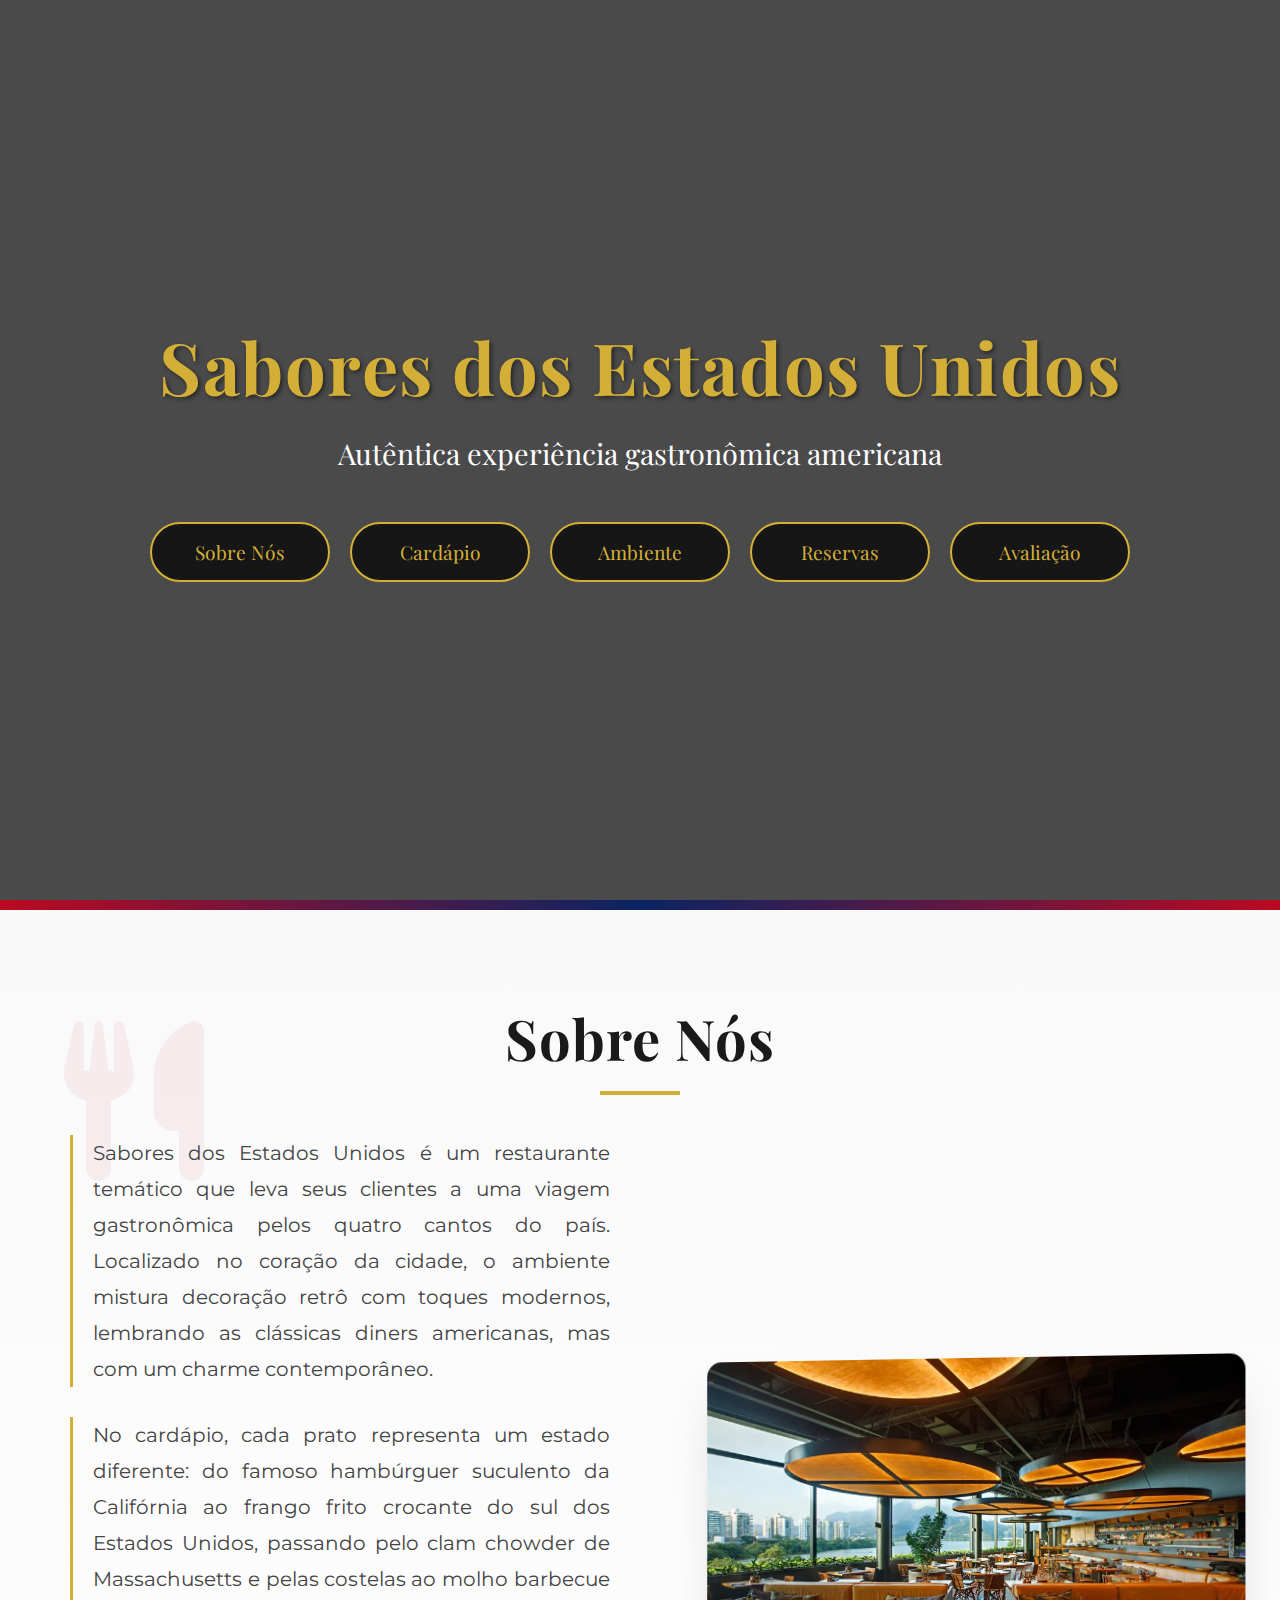
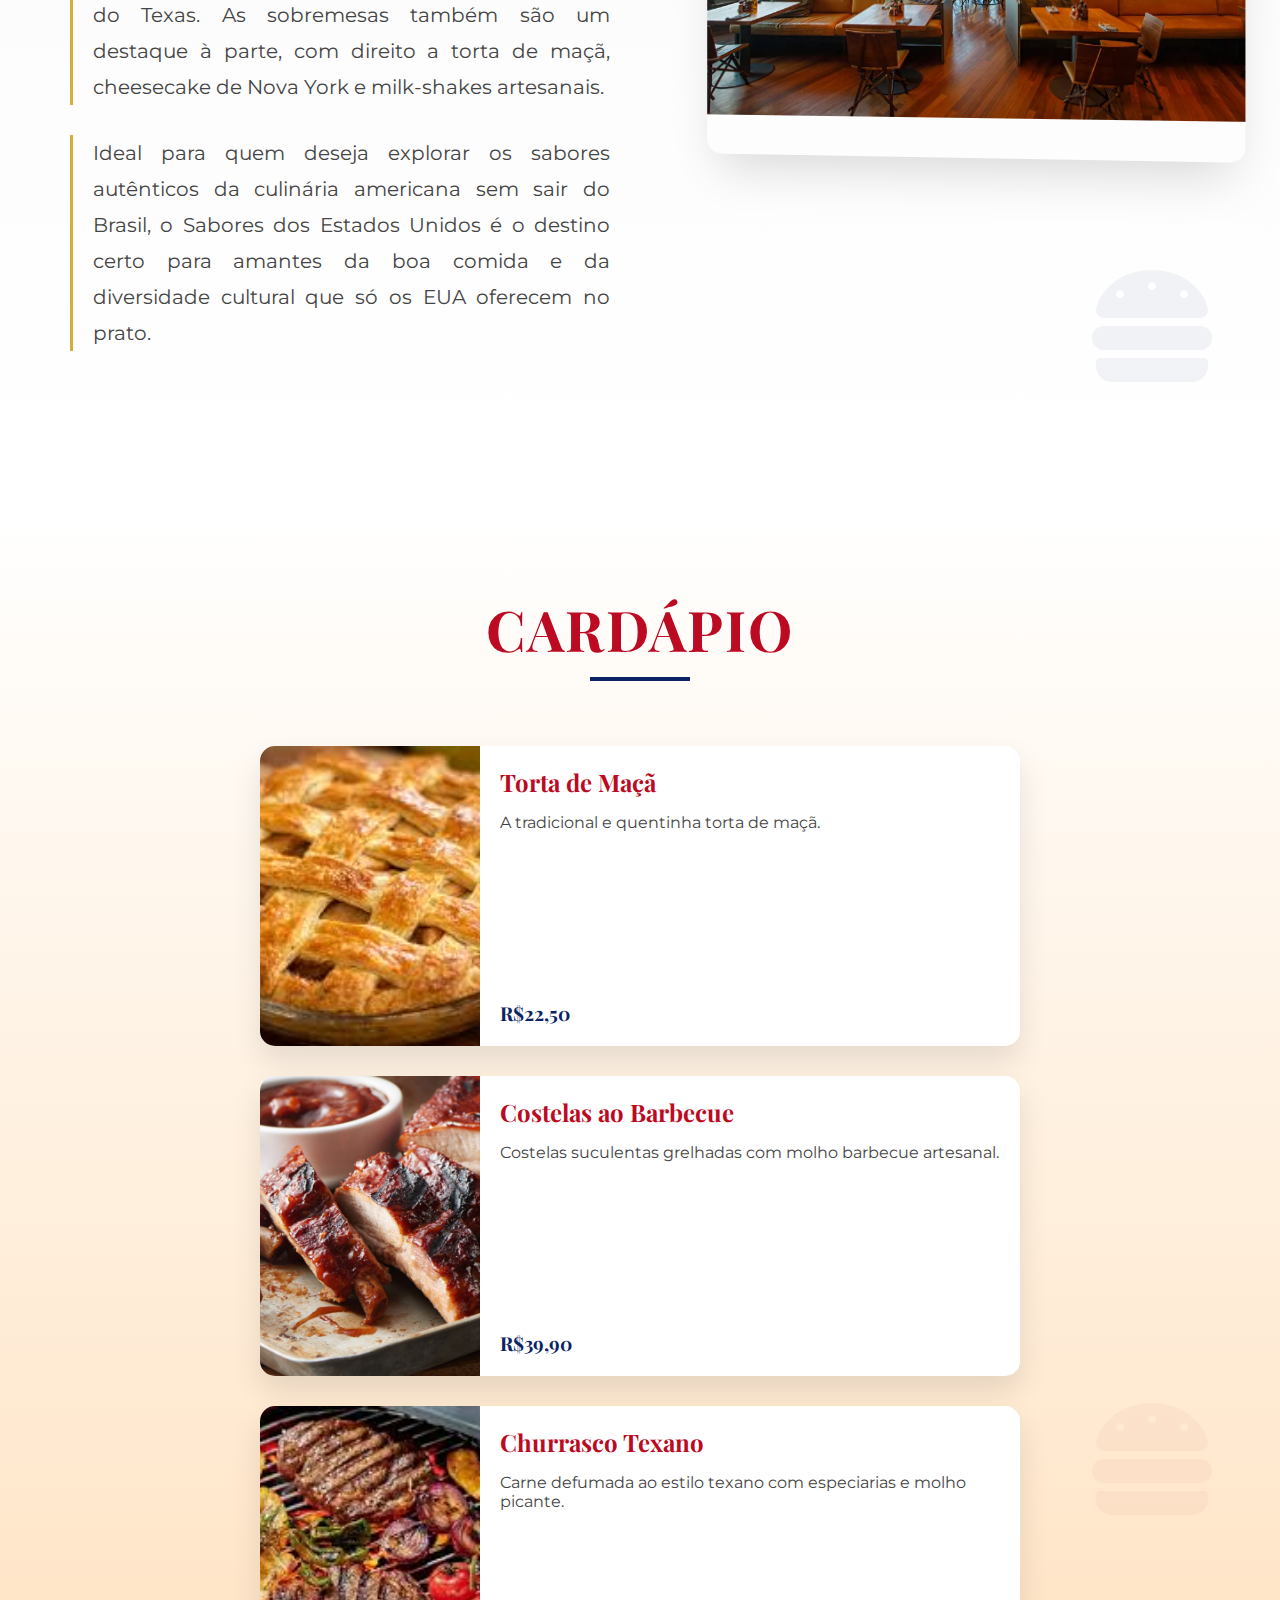
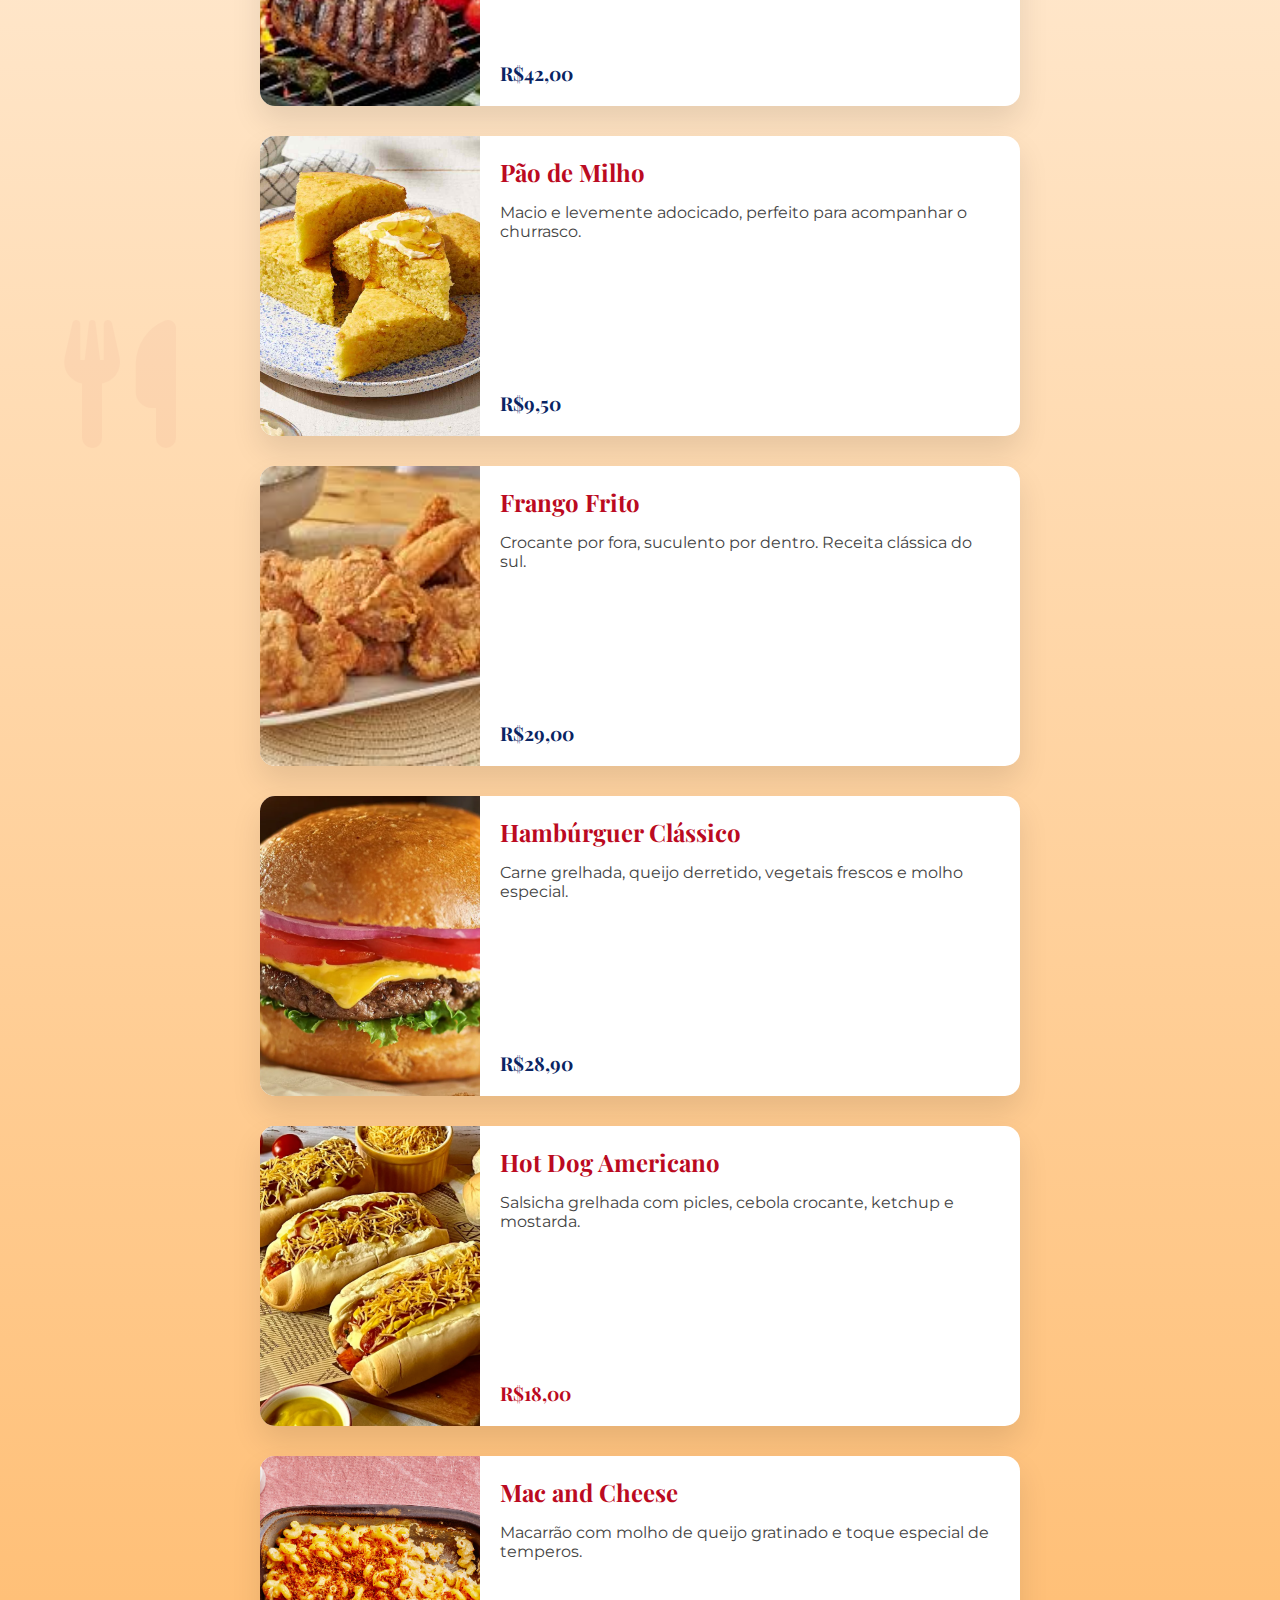
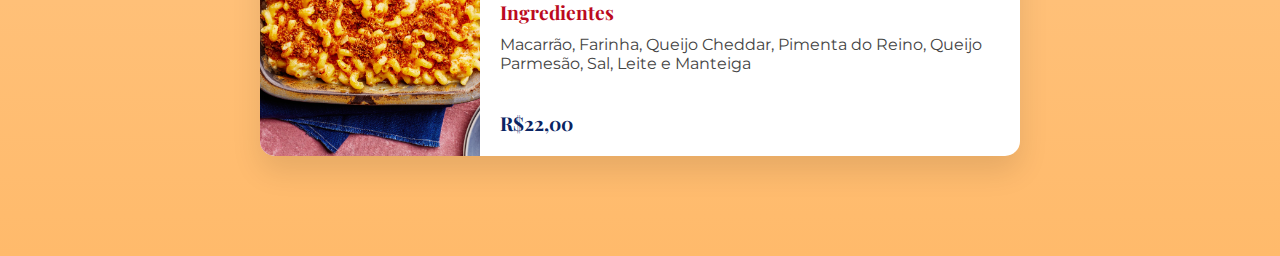
<file: index.html>
<!DOCTYPE html>
<html lang="pt-br">
<head>
    <meta charset="UTF-8">
    <meta name="viewport" content="width=device-width, initial-scale=1.0">
    <title>Sabores dos Estados Unidos</title>
    <link rel="stylesheet" href="https://cdnjs.cloudflare.com/ajax/libs/font-awesome/6.0.0/css/all.min.css">
    <link rel="stylesheet" href="style.css">
    <link href="https://fonts.googleapis.com/css2?family=Playfair+Display:wght@700&family=Montserrat:wght@400;500;600&display=swap" rel="stylesheet">
<link rel="stylesheet" href="https://cdnjs.cloudflare.com/ajax/libs/font-awesome/6.0.0/css/all.min.css">
<link href="https://fonts.googleapis.com/css2?family=Playfair+Display:wght@700&family=Montserrat:wght@500;600&display=swap" rel="stylesheet">
<link rel="stylesheet" href="https://cdnjs.cloudflare.com/ajax/libs/font-awesome/6.0.0/css/all.min.css">
</head>
<body>
    <!-- Seção Hero com título e botões -->
    <section class="hero-section">
        <div class="hero-content">
            <div class="hero-text">
                <h1>Sabores dos Estados Unidos</h1>
                <p>Autêntica experiência gastronômica americana</p>
                
                <div class="action-buttons">
                    <a href="#sobre" class="nav-button">Sobre Nós</a>
                    <a href="#cardapio" class="nav-button">Cardápio</a>
                    <a href="#ambiente" class="nav-button">Ambiente</a>
                    <a href="#reservas" class="nav-button">Reservas</a>
                    <a href="#avaliacao" class="nav-button">Avaliação</a>
                </div>
            </div>
        </div>
    </section>

<section class="Sobre-Nós">
    <i class="fas fa-utensils decoration decoration-1"></i>
    <i class="fas fa-hamburger decoration decoration-2"></i>
    
    <h1 id="sobre">Sobre Nós</h1>
    
    <div class="content-wrapper">
        <div class="text-content">
            <p>Sabores dos Estados Unidos é um restaurante temático que leva seus clientes a uma viagem gastronômica pelos quatro cantos do país. Localizado no coração da cidade, o ambiente mistura decoração retrô com toques modernos, lembrando as clássicas diners americanas, mas com um charme contemporâneo.</p>
            
            <p>No cardápio, cada prato representa um estado diferente: do famoso hambúrguer suculento da Califórnia ao frango frito crocante do sul dos Estados Unidos, passando pelo clam chowder de Massachusetts e pelas costelas ao molho barbecue do Texas. As sobremesas também são um destaque à parte, com direito a torta de maçã, cheesecake de Nova York e milk-shakes artesanais.</p>
            
            <p>Ideal para quem deseja explorar os sabores autênticos da culinária americana sem sair do Brasil, o Sabores dos Estados Unidos é o destino certo para amantes da boa comida e da diversidade cultural que só os EUA oferecem no prato.</p>
        </div>
        
        <div class="image-container">
            <img src="./img/Restaurante.webp" alt="Imagem do Nosso Restaurante">
        </div>
    </div>
</section>

<section class="Cardápio">
    <i class="fas fa-utensils menu-decoration decoration-left"></i>
    <i class="fas fa-hamburger menu-decoration decoration-right"></i>
    
    <h1 id="cardapio">Cardápio</h1>
    
    <div class="menu-grid">
         <a href="compra.html" class="menu-link">
        <div class="menu-item">
            <img src="./img/apple-pie.jpg" alt="Torta de Maçã">
            <div class="menu-info">
                <h3>Torta de Maçã</h3>
                <p>A tradicional e quentinha torta de maçã.</p>
                <h4 class="preco-item">R$22,50</h4>
            </div>
        </div>
        </a>
         <a href="compra.html" class="menu-link">
        <div class="menu-item">
            <img src="./img/Barbecue.jpg" alt="Costelas Barbecue">
            <div class="menu-info">
                <h3>Costelas ao Barbecue</h3>
                <p>Costelas suculentas grelhadas com molho barbecue artesanal.</p>
                <h4 class="preco-item">R$39,90</h4>
            </div>
        </div>
        </a>
         <a href="compra.html" class="menu-link">
        <div class="menu-item">
            <img src="./img/bbq.jpg" alt="Churrasco Americano">
            <div class="menu-info">
                <h3>Churrasco Texano</h3>
                <p>Carne defumada ao estilo texano com especiarias e molho picante.</p>
                <h4 class="preco-item">R$42,00</h4>
            </div>
        </div>
        </a>
         <a href="compra.html" class="menu-link">
        <div class="menu-item">
            <img src="./img/Cornbread.jpg" alt="Pão de Milho">
            <div class="menu-info">
                <h3>Pão de Milho</h3>
                <p>Macio e levemente adocicado, perfeito para acompanhar o churrasco.</p>
                <h4 class="preco-item">R$9,50</h4>
            </div>
        </div>
        </a>
         <a href="compra.html" class="menu-link">
        <div class="menu-item">
            <img src="./img/Fried.jpg" alt="Frango Frito">
            <div class="menu-info">
                <h3>Frango Frito</h3>
                <p>Crocante por fora, suculento por dentro. Receita clássica do sul.</p>
                <h4 class="preco-item">R$29,00</h4>
            </div>
        </div>
        </a>
         <a href="compra.html" class="menu-link">
        <div class="menu-item">
            <img src="./img/Hamburguer.webp" alt="Hambúrguer">
            <div class="menu-info">
                <h3>Hambúrguer Clássico</h3>
                <p>Carne grelhada, queijo derretido, vegetais frescos e molho especial.</p>
                <h4 class="preco-item">R$28,90</h4>
            </div>
        </div>
        </a>
         <a href="compra.html" class="menu-link">
        <div class="menu-item">
            <img src="./img/Hot.webp" alt="Cachorro Quente">
            <div class="menu-info">
                <h3>Hot Dog Americano</h3>
                <p>Salsicha grelhada com picles, cebola crocante, ketchup e mostarda.</p>
                <h4 class="preco=item">R$18,00</h4>
            </div>
        </div>
        </a>
      <a href="compra.html" class="menu-link">
  <div class="menu-item">
    <img src="./img/Mac.webp" class="mac-img" />
    <div class="menu-info">
      <h3>Mac and Cheese</h3>
      <p>Macarrão com molho de queijo gratinado e toque especial de temperos.</p>
      <h4>Ingredientes</h4>
      <p>Macarrão, Farinha, Queijo Cheddar, Pimenta do Reino, Queijo Parmesão, Sal, Leite e Manteiga</p>
      <h4 class="preco-item">R$22,00</h4>
    </div>
  </div>
</a>

   
  
    
</div>

    </div>
</section>




</body>
</html>
</file>
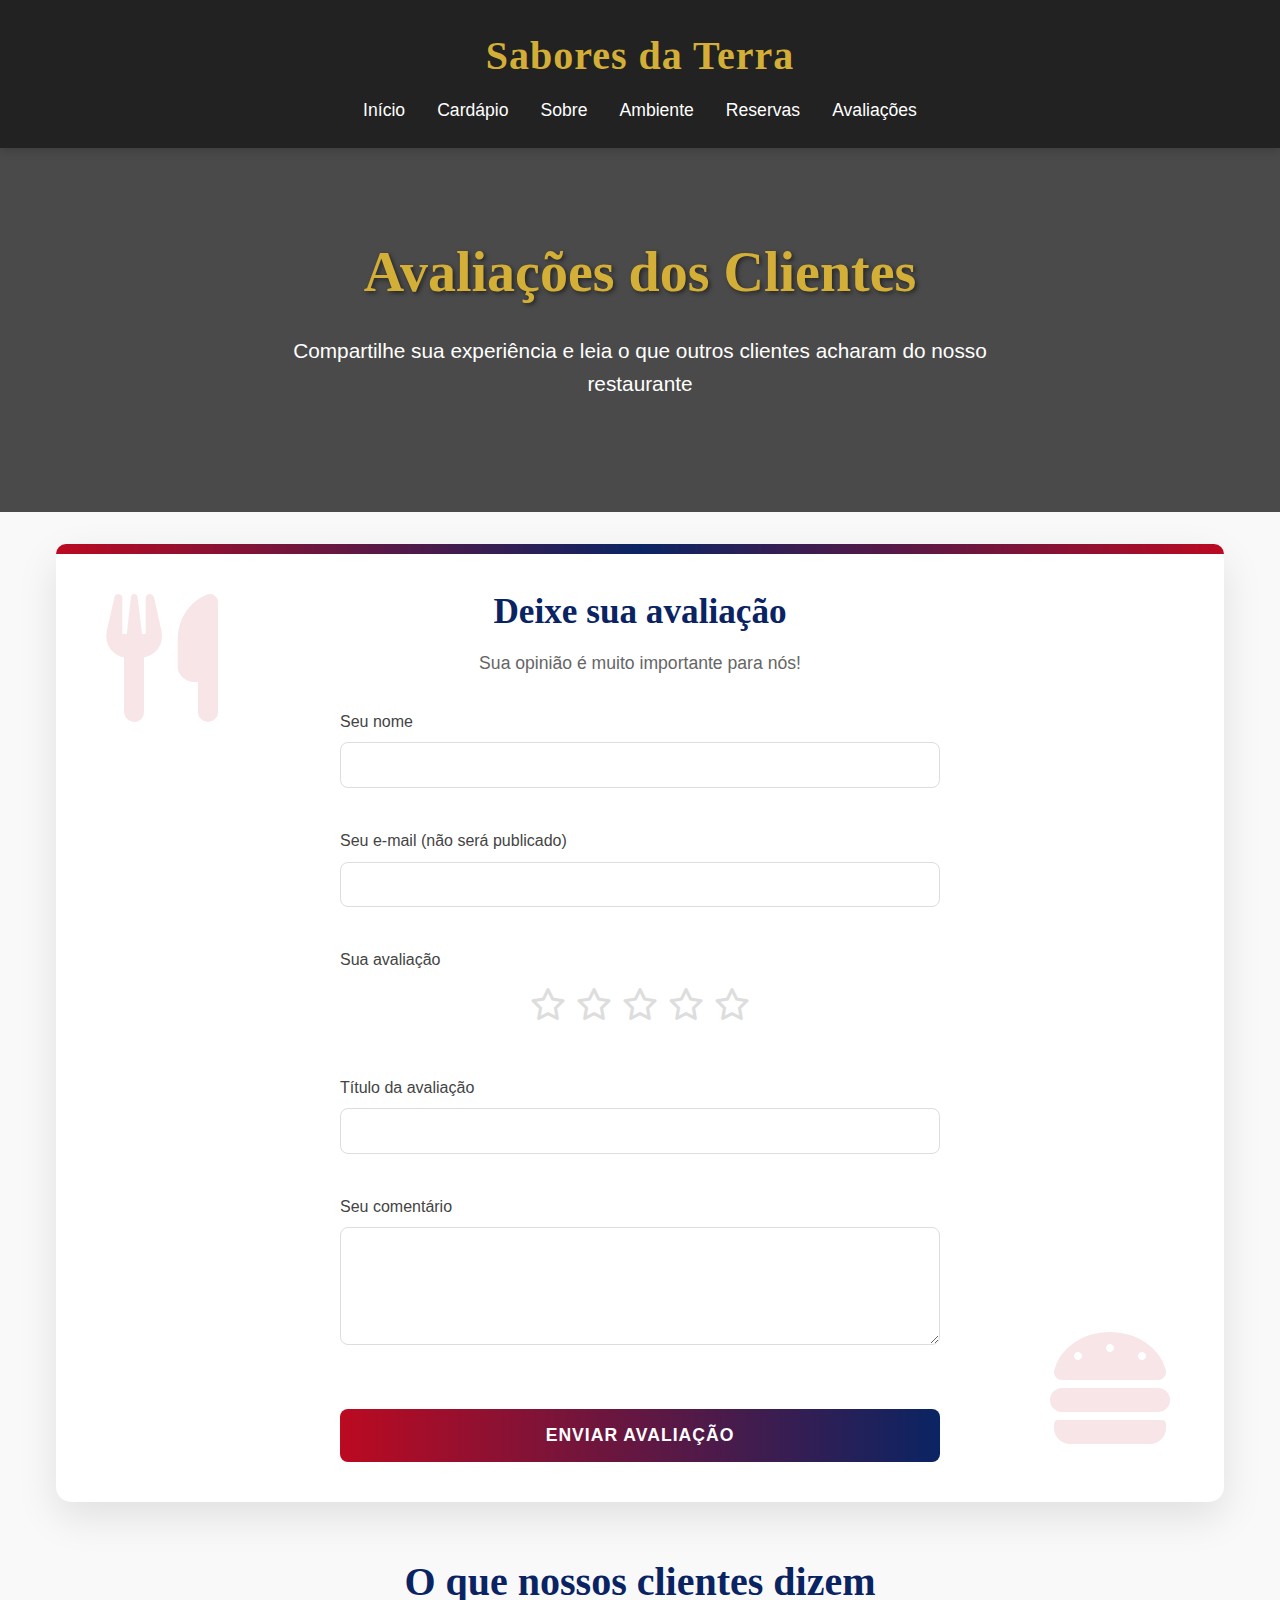
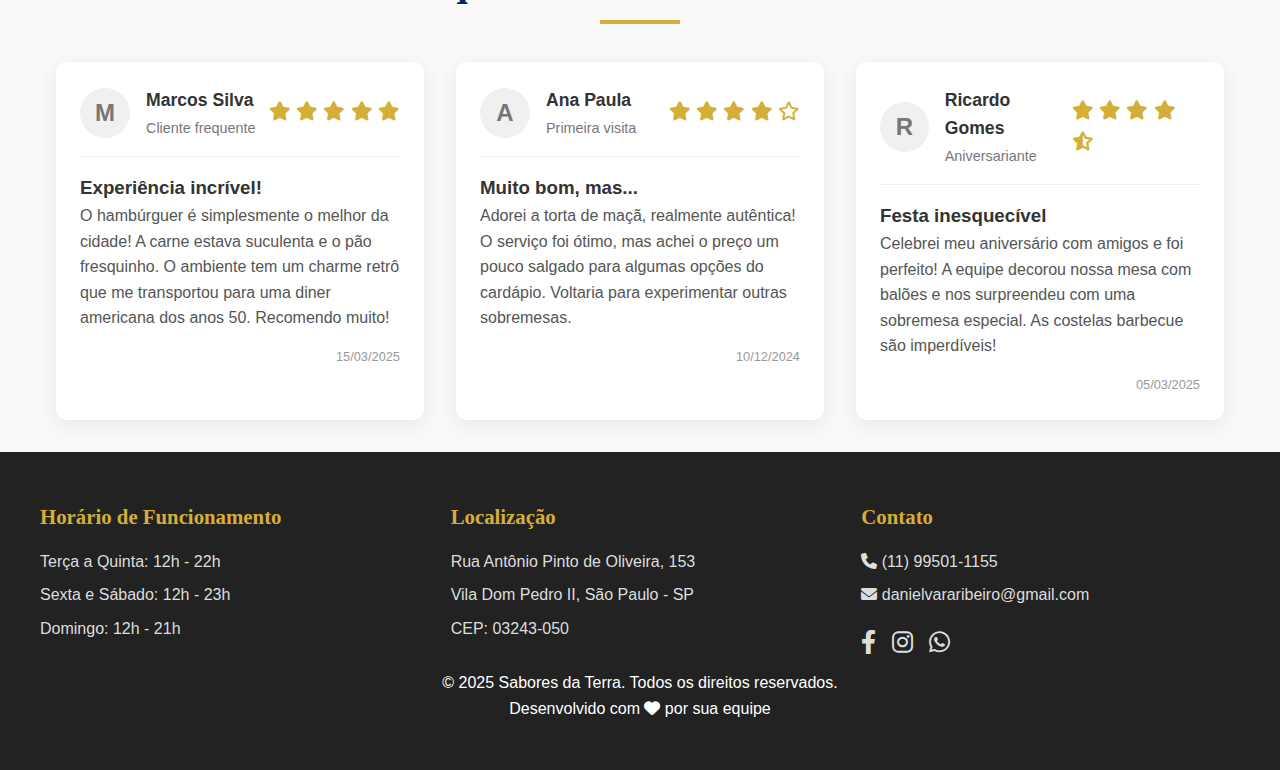
<file: avaliação.html>
<!DOCTYPE html>
<html lang="pt-br">
<head>
    <meta charset="UTF-8">
    <meta name="viewport" content="width=device-width, initial-scale=1.0">
    <title>Avaliação</title>
    <link rel="stylesheet" href="avaliação.css">
     <link rel="stylesheet" href="https://cdnjs.cloudflare.com/ajax/libs/font-awesome/6.0.0/css/all.min.css">
</head>
<body>
     <header>
        <div class="logo">Sabores da Terra</div>
        <nav>
            <ul>
                <li><a href="index.html">Início</a></li>
                <li><a href="index.html#cardapio">Cardápio</a></li>
                <li><a href="index.html#sobre">Sobre</a></li>
                <li><a href="index.html#ambiente">Ambiente</a></li>
                <li><a href="reserva.html">Reservas</a></li>
                <li><a href="avaliacao.html">Avaliações</a></li>
            </ul>
        </nav>
    </header>

    <section class="avaliacao-hero">
        <h1>Avaliações dos Clientes</h1>
        <p>Compartilhe sua experiência e leia o que outros clientes acharam do nosso restaurante</p>
    </section>

    <div class="avaliacao-container">
        <!-- Formulário de Avaliação -->
        <div class="avaliacao-form-container">
            <i class="fas fa-utensils decoration decoration-1"></i>
            <i class="fas fa-hamburger decoration decoration-2"></i>
            
            <div class="form-header">
                <h2>Deixe sua avaliação</h2>
                <p>Sua opinião é muito importante para nós!</p>
            </div>

            <form class="avaliacao-form">
                <div class="form-group">
                    <label for="nome">Seu nome</label>
                    <input type="text" id="nome" name="nome" required>
                </div>

                <div class="form-group">
                    <label for="email">Seu e-mail (não será publicado)</label>
                    <input type="email" id="email" name="email" required>
                </div>

                <div class="form-group">
                    <label>Sua avaliação</label>
                    <div class="rating-container">
                        <i class="fas fa-star rating-star" data-rating="1"></i>
                        <i class="fas fa-star rating-star" data-rating="2"></i>
                        <i class="fas fa-star rating-star" data-rating="3"></i>
                        <i class="fas fa-star rating-star" data-rating="4"></i>
                        <i class="fas fa-star rating-star" data-rating="5"></i>
                        <input type="hidden" id="rating" name="rating" value="0">
                    </div>
                </div>

                <div class="form-group">
                    <label for="titulo">Título da avaliação</label>
                    <input type="text" id="titulo" name="titulo" required>
                </div>

                <div class="form-group">
                    <label for="comentario">Seu comentário</label>
                    <textarea id="comentario" name="comentario" rows="5" required></textarea>
                </div>

                <button type="submit" class="submit-btn">Enviar Avaliação</button>
            </form>
        </div>

        <!-- Lista de Avaliações -->
        <div class="avaliacoes-list">
            <div class="avaliacoes-header">
                <h2>O que nossos clientes dizem</h2>
            </div>

            <div class="avaliacoes-grid">
                <!-- Avaliação 1 -->
                <div class="avaliacao-card">
                    <div class="avaliacao-header">
                        <div class="avaliacao-user">
                            <div class="user-avatar">M</div>
                            <div class="user-info">
                                <h4>Marcos Silva</h4>
                                <p>Cliente frequente</p>
                            </div>
                        </div>
                        <div class="avaliacao-rating">
                            <i class="fas fa-star"></i>
                            <i class="fas fa-star"></i>
                            <i class="fas fa-star"></i>
                            <i class="fas fa-star"></i>
                            <i class="fas fa-star"></i>
                        </div>
                    </div>
                    <div class="avaliacao-content">
                        <h3>Experiência incrível!</h3>
                        <p>O hambúrguer é simplesmente o melhor da cidade! A carne estava suculenta e o pão fresquinho. O ambiente tem um charme retrô que me transportou para uma diner americana dos anos 50. Recomendo muito!</p>
                    </div>
                    <div class="avaliacao-date">15/03/2025</div>
                </div>

                <!-- Avaliação 2 -->
                <div class="avaliacao-card">
                    <div class="avaliacao-header">
                        <div class="avaliacao-user">
                            <div class="user-avatar">A</div>
                            <div class="user-info">
                                <h4>Ana Paula</h4>
                                <p>Primeira visita</p>
                            </div>
                        </div>
                        <div class="avaliacao-rating">
                            <i class="fas fa-star"></i>
                            <i class="fas fa-star"></i>
                            <i class="fas fa-star"></i>
                            <i class="fas fa-star"></i>
                            <i class="far fa-star"></i>
                        </div>
                    </div>
                    <div class="avaliacao-content">
                        <h3>Muito bom, mas...</h3>
                        <p>Adorei a torta de maçã, realmente autêntica! O serviço foi ótimo, mas achei o preço um pouco salgado para algumas opções do cardápio. Voltaria para experimentar outras sobremesas.</p>
                    </div>
                    <div class="avaliacao-date">10/12/2024</div>
                </div>

                <!-- Avaliação 3 -->
                <div class="avaliacao-card">
                    <div class="avaliacao-header">
                        <div class="avaliacao-user">
                            <div class="user-avatar">R</div>
                            <div class="user-info">
                                <h4>Ricardo Gomes</h4>
                                <p>Aniversariante</p>
                            </div>
                        </div>
                        <div class="avaliacao-rating">
                            <i class="fas fa-star"></i>
                            <i class="fas fa-star"></i>
                            <i class="fas fa-star"></i>
                            <i class="fas fa-star"></i>
                            <i class="fas fa-star-half-alt"></i>
                        </div>
                    </div>
                    <div class="avaliacao-content">
                        <h3>Festa inesquecível</h3>
                        <p>Celebrei meu aniversário com amigos e foi perfeito! A equipe decorou nossa mesa com balões e nos surpreendeu com uma sobremesa especial. As costelas barbecue são imperdíveis!</p>
                    </div>
                    <div class="avaliacao-date">05/03/2025</div>
                </div>
            </div>
        </div>
    </div>


     <script>
        // Sistema de avaliação por estrelas CORRIGIDO
        document.addEventListener('DOMContentLoaded', function() {
            const stars = document.querySelectorAll('.rating-star');
            const ratingInput = document.getElementById('rating');
            
            // Inicializa todas as estrelas como vazias
            stars.forEach(star => {
                star.classList.add('far'); // Estrela vazia
                star.classList.remove('fas'); // Remove estrela cheia se existir
            });
            
            stars.forEach(star => {
                star.addEventListener('click', function() {
                    const rating = this.getAttribute('data-rating');
                    ratingInput.value = rating;
                    
                    // Atualizar visualização das estrelas
                    stars.forEach((s, index) => {
                        if (index < rating) {
                            s.classList.remove('far');
                            s.classList.add('fas');
                            s.classList.add('active');
                        } else {
                            s.classList.remove('fas');
                            s.classList.add('far');
                            s.classList.remove('active');
                        }
                    });
                });
                
                // Efeito hover
                star.addEventListener('mouseover', function() {
                    const hoverRating = this.getAttribute('data-rating');
                    stars.forEach((s, index) => {
                        if (index < hoverRating) {
                            s.classList.add('hover');
                        } else {
                            s.classList.remove('hover');
                        }
                    });
                });
                
                star.addEventListener('mouseout', function() {
                    stars.forEach(s => {
                        s.classList.remove('hover');
                    });
                });
            });
            
            // Simular envio do formulário
            const form = document.querySelector('.avaliacao-form');
            form.addEventListener('submit', function(e) {
                e.preventDefault();
                alert('Obrigado por sua avaliação! Ela será publicada após moderação.');
                form.reset();
                
                // Resetar estrelas
                stars.forEach(star => {
                    star.classList.remove('active');
                    star.classList.remove('fas');
                    star.classList.add('far');
                });
                ratingInput.value = '0';
            });
        });
    </script>
    <footer>
        <div class="footer-container">
            <div class="footer-content">
                <div class="footer-section">
                    <h3>Horário de Funcionamento</h3>
                    <p>Terça a Quinta: 12h - 22h</p>
                    <p>Sexta e Sábado: 12h - 23h</p>
                    <p>Domingo: 12h - 21h</p>
                </div>

                <div class="footer-section">
                    <h3>Localização</h3>
                    <p>Rua Antônio Pinto de Oliveira, 153</p>
                    <p>Vila Dom Pedro II, São Paulo - SP</p>
                    <p>CEP: 03243-050</p>
                 
                </div>

                <div class="footer-section">
                    <h3>Contato</h3>
                    <p><i class="fas fa-phone"></i> (11) 99501-1155</p>
                    <p><i class="fas fa-envelope"></i> danielvararibeiro@gmail.com</p>
                    
                    <div class="social-icons">
                        <a href="https://www.facebook.com/?locale=pt_BR" target="_blank"><i class="fab fa-facebook-f"></i></a>
                        <a href="https://www.instagram.com/" target="_blank"><i class="fab fa-instagram"></i></a>
                        <a href="https://www.whatsapp.com/?lang=pt_BR" target="_blank"><i class="fab fa-whatsapp"></i></a>
                    </div>
                </div>
            </div>

            <div class="footer-bottom">
                <p>&copy; 2025 Sabores da Terra. Todos os direitos reservados.</p>
                <p>Desenvolvido com <i class="fas fa-heart"></i> por sua equipe</p>
            </div>
        </div>
    </footer>

    
</body>
</html>
</file>
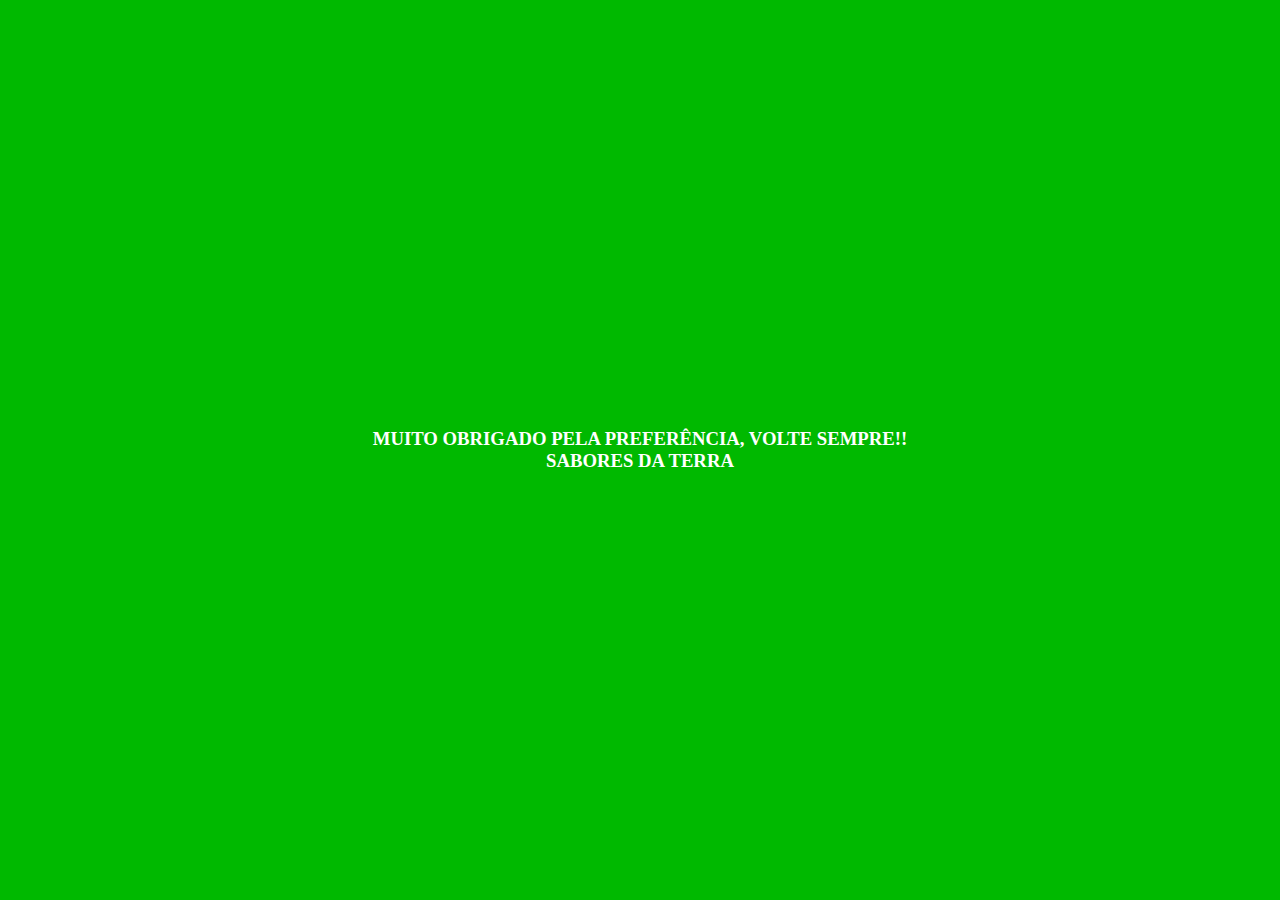
<file: compra.html>
<!DOCTYPE html>
<html lang="pt-br">
<head>
    <meta charset="UTF-8">
    <meta name="viewport" content="width=device-width, initial-scale=1.0">
    <title>Confirmação</title>
    <link rel="stylesheet" href="compra.css">
</head>
<body>
    <h3>MUITO OBRIGADO PELA PREFERÊNCIA, VOLTE SEMPRE!! <br>SABORES DA TERRA <br></h3>
   
</body>
</html>
</file>
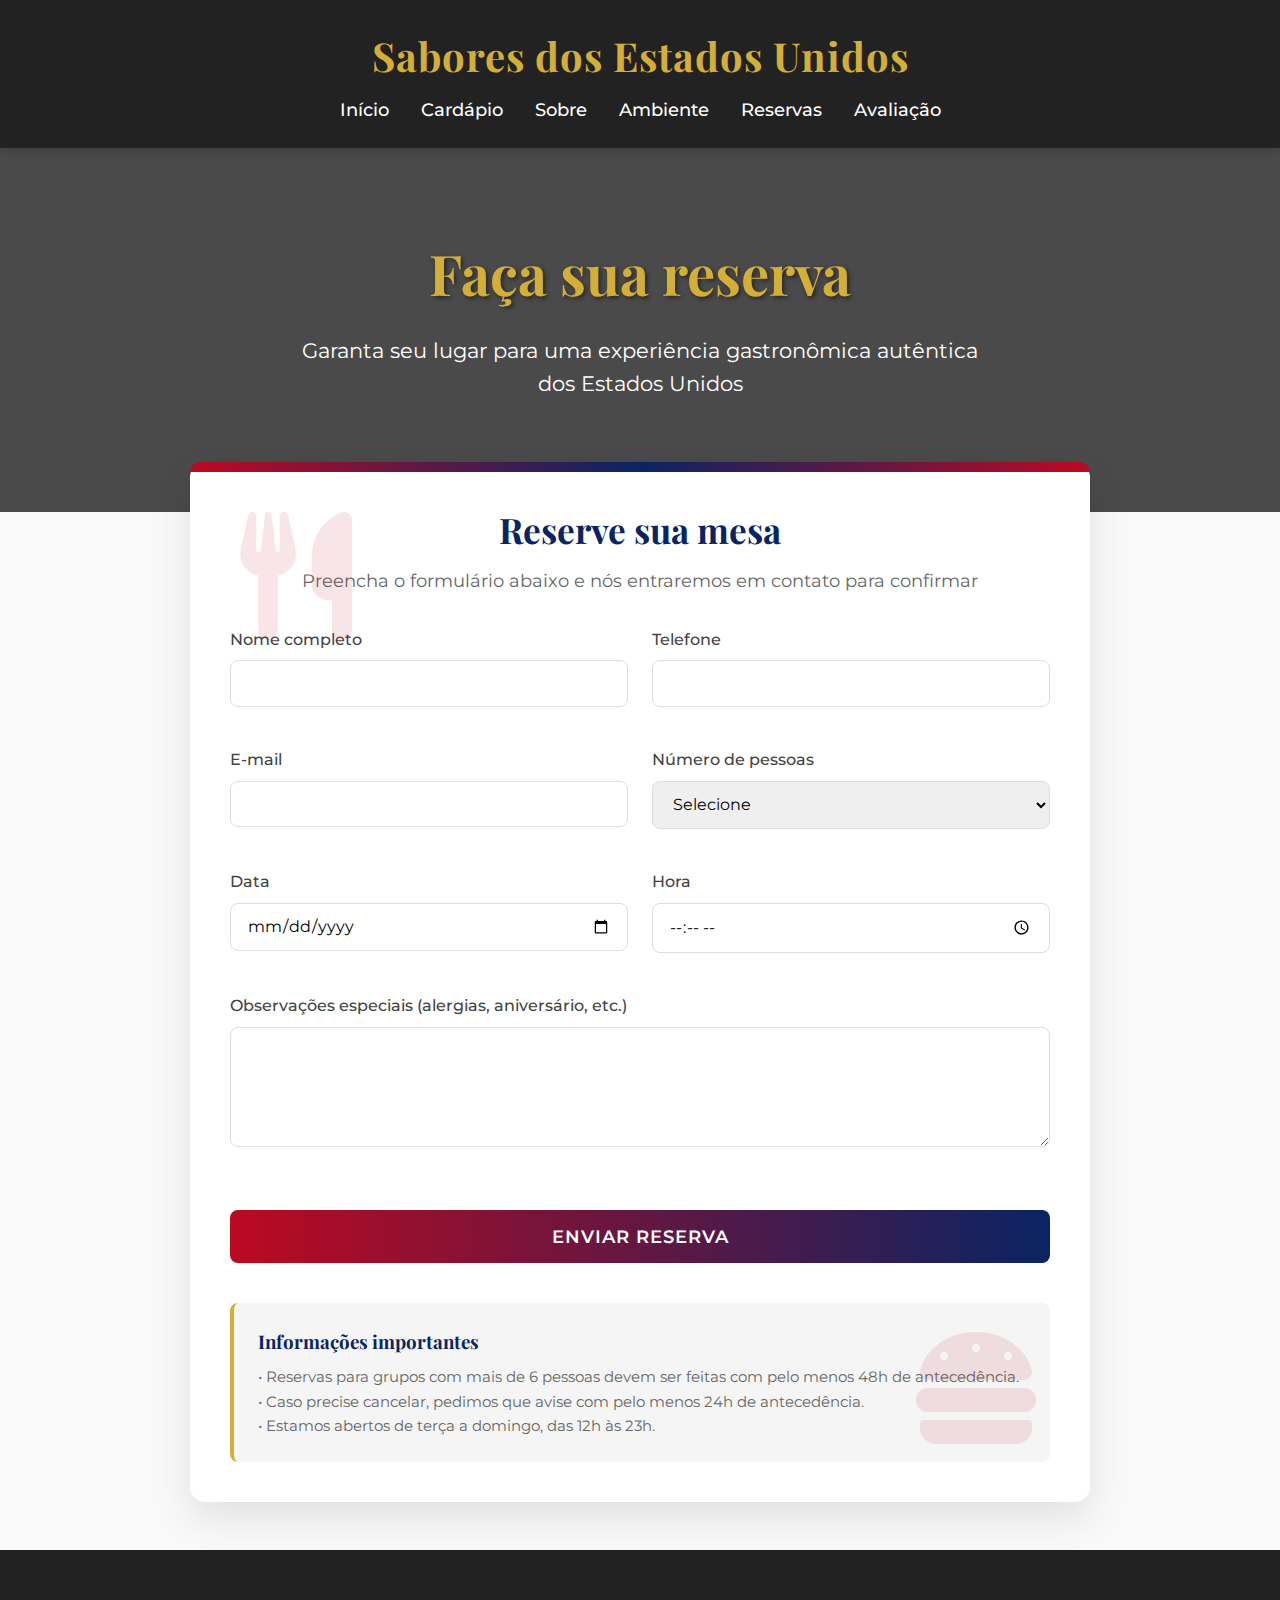
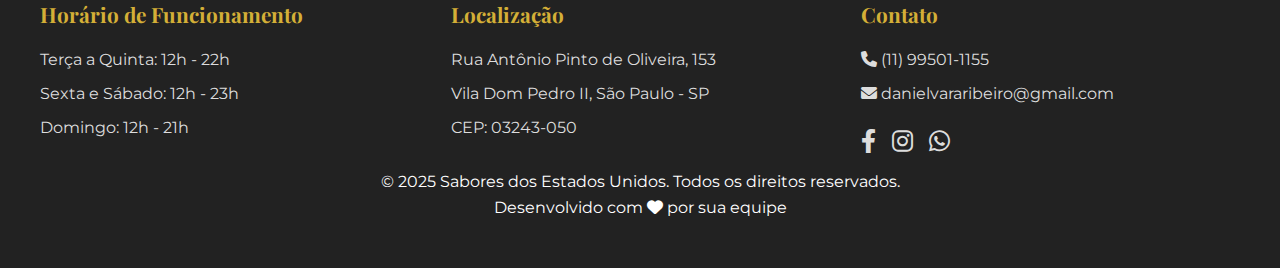
<file: Reserva.html>
<!DOCTYPE html>
<html lang="pt-br">
<head>
    <meta charset="UTF-8">
    <meta name="viewport" content="width=device-width, initial-scale=1.0">
    <title>Reservas - Sabores dos Estados Unidos</title>
    <link rel="stylesheet" href="https://cdnjs.cloudflare.com/ajax/libs/font-awesome/6.0.0/css/all.min.css">
    <link href="https://fonts.googleapis.com/css2?family=Playfair+Display:wght@700&family=Montserrat:wght@400;500;600&display=swap" rel="stylesheet">
    <link rel="stylesheet" href="reserva.css">
    
</head>
<body>
    <header>
        <div class="logo">Sabores dos Estados Unidos</div>
        <nav>
            <ul>
                <li><a href="index.html">Início</a></li>
                <li><a href="index.html#cardapio">Cardápio</a></li>
                <li><a href="index.html#sobre">Sobre</a></li>
                <li><a href="index.html#ambiente">Ambiente</a></li>
                <li><a href="reserva.html">Reservas</a></li>
                <li><a href="avaliação.html">Avaliação</a></li>
            </ul>
        </nav>
    </header>

    <section class="reserva-hero">
        <h1>Faça sua reserva</h1>
        <p>Garanta seu lugar para uma experiência gastronômica autêntica dos Estados Unidos</p>
    </section>

    <div class="reserva-container">
        <i class="fas fa-utensils decoration decoration-1"></i>
        <i class="fas fa-hamburger decoration decoration-2"></i>
        
        <div class="form-header">
            <h2>Reserve sua mesa</h2>
            <p>Preencha o formulário abaixo e nós entraremos em contato para confirmar</p>
        </div>

        <form class="reserva-form">
            <div class="form-group">
                <label for="nome">Nome completo</label>
                <input type="text" id="nome" name="nome" required>
            </div>

            <div class="form-group">
                <label for="telefone">Telefone</label>
                <input type="tel" id="telefone" name="telefone" required>
            </div>

            <div class="form-group">
                <label for="email">E-mail</label>
                <input type="email" id="email" name="email" required>
            </div>

            <div class="form-group">
                <label for="pessoas">Número de pessoas</label>
                <select id="pessoas" name="pessoas" required>
                    <option value="" disabled selected>Selecione</option>
                    <option value="1">1 pessoa</option>
                    <option value="2">2 pessoas</option>
                    <option value="3">3 pessoas</option>
                    <option value="4">4 pessoas</option>
                    <option value="5">5 pessoas</option>
                    <option value="6">6 pessoas</option>
                    <option value="7-10">7-10 pessoas</option>
                    <option value="10+">Mais de 10 pessoas</option>
                </select>
            </div>

            <div class="form-group">
                <label for="data">Data</label>
                <input type="date" id="data" name="data" required>
            </div>

            <div class="form-group">
                <label for="hora">Hora</label>
                <input type="time" id="hora" name="hora" required>
            </div>

            <div class="form-group full-width">
                <label for="observacoes">Observações especiais (alergias, aniversário, etc.)</label>
                <textarea id="observacoes" name="observacoes"></textarea>
            </div>

            <button type="submit" class="submit-btn">Enviar Reserva</button>

            <div class="info-box">
                <h3>Informações importantes</h3>
                <p>• Reservas para grupos com mais de 6 pessoas devem ser feitas com pelo menos 48h de antecedência.</p>
                <p>• Caso precise cancelar, pedimos que avise com pelo menos 24h de antecedência.</p>
                <p>• Estamos abertos de terça a domingo, das 12h às 23h.</p>
            </div>
        </form>
    </div>

     <footer>
        <div class="footer-container">
            <div class="footer-content">
                <div class="footer-section">
                    <h3>Horário de Funcionamento</h3>
                    <p>Terça a Quinta: 12h - 22h</p>
                    <p>Sexta e Sábado: 12h - 23h</p>
                    <p>Domingo: 12h - 21h</p>
                </div>

                <div class="footer-section">
                    <h3>Localização</h3>
                    <p>Rua Antônio Pinto de Oliveira, 153</p>
                    <p>Vila Dom Pedro II, São Paulo - SP</p>
                    <p>CEP: 03243-050</p>
                   
                </div>

                <div class="footer-section">
                    <h3>Contato</h3>
                    <p><i class="fas fa-phone"></i> (11) 99501-1155</p>
                    <p><i class="fas fa-envelope"></i> danielvararibeiro@gmail.com</p>
                    
                    <div class="social-icons">
                        <a href="https://www.facebook.com/?locale=pt_BR" target="_blank"><i class="fab fa-facebook-f"></i></a>
                        <a href="https://www.instagram.com/" target="_blank"><i class="fab fa-instagram"></i></a>
                        <a href="https://www.whatsapp.com/?lang=pt_BR" target="_blank"><i class="fab fa-whatsapp"></i></a>
                    </div>
                </div>
            </div>

            <div class="footer-bottom">
                <p>&copy; 2025 Sabores dos Estados Unidos. Todos os direitos reservados.</p>
                <p>Desenvolvido com <i class="fas fa-heart"></i> por sua equipe</p>
            </div>
        </div>
    </footer>
</body>
</html>
</file>
<file: compra.css>
*{
    margin: 0;
    padding: 0;
    box-sizing: border-box;
    font-family: 'Playfair Display', serif;
}

body{
    background-color: rgb(0, 185, 0);
    display: flex;
    align-items: center; /* Adicionado para alinhamento vertical */
    justify-content: center; /* Já tinha para alinhamento horizontal */
    min-height: 100vh; /* Garante que o body ocupe toda a altura da viewport */
    text-align: center; /* Moveu para dentro do body */
}

h3{
    color: white;
    width: 100%; /* Garante que o h3 ocupe toda a largura disponível */
}
</file>
<file: style.css>
/* Reset e Estilos Gerais */
* {
    margin: 0;
    padding: 0;
    box-sizing: border-box;
    font-family: 'Playfair Display', serif;
}

body {
    overflow-x: hidden;
    background-color: #f9f9f9;
}

/* Seção Hero */
.hero-section {
    position: relative;
    height: 100vh;
    background: 
        linear-gradient(rgba(0, 0, 0, 0.7), rgba(0, 0, 0, 0.7)),
        url('https://images.unsplash.com/photo-1414235077428-338989a2e8c0?ixlib=rb-1.2.1&auto=format&fit=crop&w=1350&q=80');
    background-size: cover;
    background-position: center;
    background-repeat: no-repeat;
    display: flex;
    justify-content: center;
    align-items: center;
    text-align: center;
}

.hero-content {
    max-width: 1200px;
    padding: 20px;
}

.hero-text h1 {
    color: #D4AF37;
    font-size: 4.5rem;
    margin-bottom: 20px;
    text-shadow: 2px 2px 4px rgba(0, 0, 0, 0.5);
    font-weight: 700;
    letter-spacing: 1.5px;
}

.hero-text p {
    color: white;
    font-size: 1.8rem;
    margin-bottom: 50px;
    font-weight: 300;
}

/* Botões de Navegação */
.action-buttons {
    display: flex;
    justify-content: center;
    flex-wrap: wrap;
    gap: 20px;
    margin-top: 40px;
}

.nav-button {
    color: #D4AF37;
    background-color: rgba(0, 0, 0, 0.7);
    border: 2px solid #D4AF37;
    padding: 15px 30px;
    font-size: 1.2rem;
    text-decoration: none;
    border-radius: 50px;
    transition: all 0.4s ease;
    min-width: 180px;
    text-align: center;
}

.nav-button:hover {
    background-color: #D4AF37;
    color: #000;
    transform: translateY(-5px);
    box-shadow: 0 10px 20px rgba(212, 175, 55, 0.3);
}

/* Seção Sobre Nós */
.Sobre-Nós {
    background: linear-gradient(to bottom, #f9f9f9 0%, #ffffff 100%);
    padding: 100px 20px;
    display: flex;
    flex-direction: column;
    align-items: center;
    position: relative;
    overflow: hidden;
}

.Sobre-Nós::before {
    content: '';
    position: absolute;
    top: 0;
    left: 0;
    width: 100%;
    height: 10px;
    background: linear-gradient(90deg, #BB0A21 0%, #0A2463 50%, #BB0A21 100%);
}

.Sobre-Nós h1 {
    color: #1a1a1a;
    font-size: 3.5rem;
    margin-bottom: 30px;
    text-align: center;
    position: relative;
    font-family: 'Playfair Display', serif;
    font-weight: 700;
    letter-spacing: 1px;
}

.Sobre-Nós h1::after {
    content: '';
    position: absolute;
    width: 80px;
    height: 4px;
    background: #D4AF37;
    bottom: -20px;
    left: 50%;
    transform: translateX(-50%);
}

.content-wrapper {
    display: flex;
    align-items: center;
    justify-content: center;
    gap: 60px;
    max-width: 1200px;
    width: 100%;
}

.text-content {
    flex: 1;
    padding: 30px;
}

.Sobre-Nós p {
    color: #444;
    font-size: 1.25rem;
    line-height: 1.8;
    margin-bottom: 30px;
    text-align: justify;
    font-family: 'Montserrat', sans-serif;
    font-weight: 400;
    position: relative;
    padding-left: 20px;
    border-left: 3px solid #D4AF37;
}

.image-container {
    flex: 1;
    position: relative;
    min-height: 400px;
    border-radius: 15px;
    overflow: hidden;
    box-shadow: 0 25px 50px -12px rgba(0, 0, 0, 0.15);
    transform: perspective(1000px) rotateY(-5deg);
    transition: all 0.5s cubic-bezier(0.175, 0.885, 0.32, 1.275);
}

.image-container:hover {
    transform: perspective(1000px) rotateY(0deg);
    box-shadow: 0 35px 60px -15px rgba(0, 0, 0, 0.2);
}

.Sobre-Nós img {
    width: 100%;
    height: 100%;
    object-fit: cover;
    transition: transform 0.7s ease;
}

.image-container:hover img {
    transform: scale(1.05);
}

/* Seção Cardápio */
.Cardápio {
    background: linear-gradient(to top, #ffba6b, #ffffff);
    padding: 80px 20px;
    position: relative;
    overflow: hidden;
}

.Cardápio h1 {
    color: #BB0A21;
    font-size: 3.5rem;
    text-align: center;
    margin-bottom: 60px;
    font-family: 'Playfair Display', serif;
    position: relative;
    text-transform: uppercase;
    letter-spacing: 2px;
}

.Cardápio h1::after {
    content: '';
    position: absolute;
    width: 100px;
    height: 4px;
    background: #0A2463;
    bottom: -15px;
    left: 50%;
    transform: translateX(-50%);
}

.menu-grid {
    display: flex;
    flex-direction: column;
    gap: 30px;
    max-width: 800px;
    margin: 0 auto;
    padding: 20px;
}

.menu-item {
    display: flex;
    align-items: stretch;
    background: #fff;
    border-radius: 15px;
    box-shadow: 0 15px 30px rgba(0, 0, 0, 0.1);
    overflow: hidden;
    transition: transform 0.3s ease;
    height: 300px;
  

}

.menu-item:hover {
    transform: translateY(-5px);
}


.menu-item img,
.mac-img {
    display: block;
    width: 220px;
    height: 100%;
    object-fit: cover;
    object-position: center;
    flex-shrink: 0;
    margin: 0;
    padding: 0;
    line-height: 0;
    font-size:small;

}

.menu-info {
    padding: 20px;
    display: flex;
    flex-direction: column;
    justify-content: center;
    gap: 10px;
    flex: 1;
    color: #000;
   
      
    
}

.menu-info h3 {
    font-size: 1.5rem;
    color: #BB0A21;
    margin-bottom: 5px;
    font-family: 'Playfair Display', serif;
}

.menu-info p {
    font-size: 1rem;
    color: #444;
    font-family: 'Montserrat', sans-serif;
    
    
}

.menu-info h4 {
    font-size: 1.2rem;
    color: #BB0A21;
    margin-top: auto;
}

.menu-link .menu-info .preco-item {
    color: #0A2463;
 
}

.decoration {
    position: absolute;
    opacity: 0.05;
    z-index: 0;
}

.decoration-1 {
    top: 10%;
    left: 5%;
    font-size: 10rem;
    color: #BB0A21;
}

.decoration-2 {
    bottom: 10%;
    right: 5%;
    font-size: 8rem;
    color: #0A2463;
}

.menu-decoration {
    position: absolute;
    font-size: 8rem;
    opacity: 0.03;
    z-index: 0;
    color: #BB0A21;
}

.decoration-left {
    top: 50%;
    left: 5%;
    transform: translateY(-50%);
}

.decoration-right {
    top: 30%;
    right: 5%;
}

/* Responsividade */
@media (max-width: 992px) {
    .content-wrapper {
        flex-direction: column;
        gap: 40px;
    }
    
    .image-container {
        min-height: 300px;
        width: 100%;
        transform: none;
    }
    
    .Sobre-Nós h1 {
        font-size: 2.8rem;
    }
    
    .Sobre-Nós p {
        font-size: 1.1rem;
        padding-left: 15px;
    }
}

@media (max-width: 768px) {
    .hero-text h1 {
        font-size: 3rem;
    }
    
    .hero-text p {
        font-size: 1.3rem;
    }
    
    .action-buttons {
        flex-direction: column;
        align-items: center;
        gap: 15px;
    }
    
    .nav-button {
        width: 80%;
        padding: 12px 20px;
    }

    .Cardápio h1 {
        font-size: 2.8rem;
    }
}

@media (max-width: 600px) {
    .menu-item {
        flex-direction: column;
        height: auto;
    }

    .menu-item img,
    .mac-img {
        width: 100%;
        height: 200px;
    }
}

@media (max-width: 576px) {
    .Sobre-Nós {
        padding: 70px 15px;
    }
    
    .Sobre-Nós h1 {
        font-size: 2.2rem;
    }
    
    .text-content {
        padding: 15px;
    }

    .Cardápio h1 {
        font-size: 2.2rem;
        margin-bottom: 40px;
    }
}


a {
    text-decoration: none;
}

.in {
    color: #BB0A21
}

.menu-link {
    text-decoration: none;
    display: block;
}

.menu-item:hover {
    transform: scale(1.02);
}


/* Seção Ambiente - Garantindo alinhamento perfeito das imagens */


.Ambiente h1 {
    color: #ffffff;
    font-size: 3.8rem;
    margin-bottom: 60px;
    text-align: center;
    position: relative;
    font-family: 'Playfair Display', serif;
    font-weight: 700;
    letter-spacing: 1.5px;
    text-transform: uppercase;
}

.Ambiente h1::after {
    content: '';
    position: absolute;
    width: 120px;
    height: 4px;
    background: linear-gradient(90deg, #D4AF37, #BB0A21);
    bottom: -25px;
    left: 50%;
    transform: translateX(-50%);
    border-radius: 2px;
}

.ambiente-wrapper {
  display: flex;
  align-items: flex-end; /* Alinha pela base */
  justify-content: space-between;
  gap: 40px;
  flex-wrap: wrap;
}

.ambiente-texto, .ambiente-galeria {
  flex: 1;
  display: flex;
  flex-direction: column;
  justify-content: flex-end; /* Garante que tudo dentro vá para a base */
}

.ambiente-galeria {
  display: flex;
  justify-self: center; /* Centraliza o grupo das imagens */
  align-items: flex-start;
  gap: 20px;
  flex-wrap: wrap; /* Adapta em telas menores */
  margin-top: 30px;
  align-self: center;
}


.ambiente-destaques {
  display: flex;
  justify-content: space-between;
  gap: 20px;
  margin-top: auto;
  width: 100%;
}

.destaque-item {
  background: #fff;
  padding: 20px;
  border-radius: 10px;
  box-shadow: 0 2px 8px rgba(0,0,0,0.1);
  flex: 1;
  text-align: center;
}


.ambiente-texto p {
    color: #000000;
    font-size: 1.3rem;
    line-height: 1.8;
    margin-bottom: 40px;
    text-align: justify;
    font-family: 'Montserrat', sans-serif;
    font-weight: 400;
    position: relative;
    padding-left: 25px;
    border-left: 3px solid #D4AF37;
}




.destaque-item:hover {
    transform: translateY(-10px);
    box-shadow: 0 15px 40px rgba(0,0,0,0.12);
}

.destaque-item i {
    font-size: 2.8rem;
    color: #BB0A21;
    margin-bottom: 20px;
    background: linear-gradient(to right, #D4AF37, #BB0A21);
    -webkit-text-fill-color: transparent;
}

.destaque-item h3 {
    color: #0A2463;
    font-size: 1.6rem;
    margin-bottom: 15px;
    font-family: 'Playfair Display', serif;
    font-weight: 700;
}

.destaque-item p {
    font-size: 1.1rem;
    text-align: center;
    margin-bottom: 0;
    border-left: none;
    padding-left: 0;
    color: #666;
}

/* GALERIA DE IMAGENS - ALINHAMENTO PERFEITO */
.ambiente-galeria {
    flex: 1;
    display: flex;
flex-direction: column;
align-self: center;
justify-self: center;
    gap: 20px;
    max-width: 700px;
}

.galeria-item {
    border-radius: 12px;
    overflow: hidden;
    box-shadow: 0 15px 40px rgba(0,0,0,0.15);
    transition: all 0.4s ease;
    height: 280px; /* Altura uniforme para todos */
    position: relative;
     width: 110%; /* ou 30%, depende do layout desejado */;
  overflow: hidden;

 
}

.galeria-item.grande {
    grid-column: span 2;
    height: 280px; /* Mesma altura que os outros */
    /* Proporção widescreen para o item grande */
    aspect-ratio: 16/9;
}

.galeria-item img {
    width: 100%;
    height: 100%;
    object-fit: cover; /* Garante que a imagem cubra todo o espaço */
    object-position: center; /* Centraliza o foco da imagem */
    transition: transform 0.7s ease;
}

.galeria-overlay {
    position: absolute;
    bottom: 0;
    left: 0;
    right: 0;
    background: linear-gradient(to top, rgba(0,0,0,0.8), transparent);
    color: white;
    padding: 20px;
    transform: translateY(100%);
    transition: transform 0.3s ease;
    font-family: 'Montserrat', sans-serif;
    pointer-events: none;
}

.galeria-overlay p {
    color: white !important;
    margin: 0;
    font-size: 1.1rem;
    font-weight: 500;
}

.galeria-item:hover .galeria-overlay {
    transform: translateY(0);
}

.galeria-item:hover img {
    transform: scale(1.1);
}

.ambiente-cta {
    text-align: center;
    margin-top: 60px;
    padding: 40px;
    background: linear-gradient(135deg, #BB0A21, #0A2463);
    border-radius: 15px;
    max-width: 800px;
    margin-left: auto;
    margin-right: auto;
}

.ambiente-cta p {
    color: rgb(255, 255, 255);
    font-size: 1.8rem;
    margin-bottom: 30px;
    font-weight: 600;
    border-left: none;
    padding-left: 0;
    text-align: center;
    font-family: 'Playfair Display', serif;
}

.ambiente-cta .nav-button {
    background-color: #D4AF37;
    color: #000;
    border: none;
    font-weight: 600;
    padding: 18px 40px;
    font-size: 1.3rem;
    transition: all 0.3s ease;
}

.ambiente-cta .nav-button:hover {
    background-color: #dfc263;
    transform: translateY(-5px);
    box-shadow: 0 10px 25px rgba(255, 245, 133, 0.3);
}

/* RESPONSIVIDADE */
@media (max-width: 1200px) {
    .ambiente-wrapper {
        flex-direction: column;
        align-items: center;
    }
    
    .ambiente-texto {
        max-width: 800px;
    }
    
    .ambiente-galeria {
        max-width: 100%;
    }
}

@media (max-width: 992px) {
    .galeria-item, .galeria-item.grande {
        height: 240px;
    }
}

@media (max-width: 768px) {
    .Ambiente h1 {
        font-size: 2.8rem;
    }
    
    .Ambiente p {
        font-size: 1.1rem;
    }
    
    .destaque-item {
        padding: 20px;
    }
    
    .ambiente-cta p {
        font-size: 1.4rem;
    }
    
    .galeria-item, .galeria-item.grande {
        height: 220px;
    }
}

@media (max-width: 576px) {
    .ambiente-galeria {
        grid-template-columns: 1fr;
    }
    
    .galeria-item.grande {
        grid-column: span 1;
        aspect-ratio: 16/9;
    }
    
    .Ambiente {
        padding: 80px 15px;
    }
    
    .ambiente-cta {
        padding: 30px 20px;
    }
    
    .galeria-item, .galeria-item.grande {
        height: 200px;
    }
}


        /* Rodapé */
      footer {
    background-color: #1E1E1E;
    color: #fff;
    padding: 3rem 0 1rem;
    width: 100%;
}

        .footer-content {
            max-width: 1200px;
            margin: 0 auto;
            display: grid;
            grid-template-columns: repeat(auto-fit, minmax(250px, 1fr));
            gap: 2rem;
            text-align: left;
        }

        .footer-section h3 {
    font-family: 'Playfair Display', serif;
    color: #D4AF37;
    margin-bottom: 15px;
}

.footer-section p,
.footer-section a {
    color: #ccc;
    font-family: 'Montserrat', sans-serif;
    font-size: 0.95rem;
    line-height: 1.6;
    text-decoration: none;
    display: block;
    margin-bottom: 10px;
}

.footer-section a:hover {
    color: #D4AF37;
    text-decoration: underline;
}

.footer-bottom {
    margin-top: 2rem;
    border-top: 1px solid #444;
    padding-top: 1rem;
    font-size: 0.9rem;
    color: #aaa;
}


        .footer-section p, 
        .footer-section a {
            color: #ddd;
            margin-bottom: 0.5rem;
            display: block;
            text-decoration: none;
            transition: color 0.3s;
        }

        .footer-section a:hover {
            color: #D4AF37;
        }

        .social-icons {
            display: flex;
            gap: 1rem;
            margin-top: 1rem;
        }

        .social-icons a {
            font-size: 1.5rem;
        }

        .copyright {
            margin-top: 2rem;
            padding-top: 1.5rem;
            border-top: 1px solid #444;
            color: #aaa;
            font-size: 0.9rem;
        }

        /* Responsividade */
        @media (max-width: 768px) {
            .reserva-hero h1 {
                font-size: 2.5rem;
            }

            .reserva-hero p {
                font-size: 1.1rem;
            }

            .reserva-container {
                padding: 1.5rem;
                margin: -30px auto 2rem;
            }

            .reserva-form {
                grid-template-columns: 1fr;
            }

            .form-group.full-width {
                grid-column: span 1;
            }

            .submit-btn {
                grid-column: span 1;
            }

            .decoration {
                font-size: 5rem;
            }
        }

        @media (max-width: 480px) {
            .logo {
                font-size: 2rem;
            }

            nav ul li {
                margin: 0 0.5rem;
            }

            nav ul li a {
                font-size: 0.9rem;
            }

            .reserva-hero h1 {
                font-size: 2rem;
            }

            .form-header h2 {
                font-size: 1.8rem;
            }
        }
</file>
<file: avaliação.css>
/* Reset e Estilos Gerais */
        * {
            margin: 0;
            padding: 0;
            box-sizing: border-box;
            font-family: 'Montserrat', sans-serif;
        }

        body {
            background-color: #f9f9f9;
            color: #333;
            line-height: 1.6;
            overflow-x: hidden;
        }

        /* Cabeçalho */
        header {
            background-color: #222;
            color: white;
            padding: 1.5rem 0;
            text-align: center;
            position: relative;
            box-shadow: 0 2px 10px rgba(0, 0, 0, 0.2);
        }

        .logo {
            font-family: 'Playfair Display', serif;
            font-size: 2.5rem;
            font-weight: bold;
            margin-bottom: 0.5rem;
            color: #D4AF37;
            letter-spacing: 1px;
        }

        nav ul {
            display: flex;
            justify-content: center;
            list-style: none;
            flex-wrap: wrap;
        }

        nav ul li {
            margin: 0 1rem;
        }

        nav ul li a {
            color: white;
            text-decoration: none;
            font-weight: 500;
            font-size: 1.1rem;
            transition: color 0.3s;
        }

        nav ul li a:hover {
            color: #D4AF37;
        }

        /* Seção Hero */
        .avaliacao-hero {
            background: 
                linear-gradient(rgba(0, 0, 0, 0.7), rgba(0, 0, 0, 0.7)),
                url('https://images.unsplash.com/photo-1555396273-367ea4eb4db5?ixlib=rb-1.2.1&auto=format&fit=crop&w=1350&q=80');
            background-size: cover;
            background-position: center;
            padding: 5rem 1rem;
            text-align: center;
            color: white;
        }

        .avaliacao-hero h1 {
            font-family: 'Playfair Display', serif;
            font-size: 3.5rem;
            margin-bottom: 1rem;
            color: #D4AF37;
            text-shadow: 2px 2px 4px rgba(0, 0, 0, 0.5);
        }

        .avaliacao-hero p {
            font-size: 1.3rem;
            max-width: 700px;
            margin: 0 auto 2rem;
        }

        /* Container Principal */
        .avaliacao-container {
            max-width: 1200px;
            margin: 2rem auto;
            padding: 0 1rem;
        }

        /* Seção de Formulário */
        .avaliacao-form-container {
            background: white;
            border-radius: 15px;
            box-shadow: 0 15px 40px rgba(0, 0, 0, 0.1);
            padding: 2.5rem;
            margin-bottom: 3rem;
            position: relative;
        }

        .avaliacao-form-container::before {
            content: '';
            position: absolute;
            top: 0;
            left: 0;
            width: 100%;
            height: 10px;
            background: linear-gradient(90deg, #BB0A21 0%, #0A2463 50%, #BB0A21 100%);
            border-radius: 15px 15px 0 0;
        }

        .form-header {
            text-align: center;
            margin-bottom: 2rem;
        }

        .form-header h2 {
            font-family: 'Playfair Display', serif;
            font-size: 2.2rem;
            color: #0A2463;
            margin-bottom: 0.5rem;
        }

        .form-header p {
            color: #666;
            font-size: 1.1rem;
        }

        .avaliacao-form {
            display: grid;
            grid-template-columns: 1fr;
            gap: 1.5rem;
            max-width: 600px;
            margin: 0 auto;
        }

        .form-group {
            margin-bottom: 1rem;
        }

        .form-group label {
            display: block;
            margin-bottom: 0.5rem;
            font-weight: 500;
            color: #444;
        }

        .form-group input,
        .form-group select,
        .form-group textarea {
            width: 100%;
            padding: 0.8rem 1rem;
            border: 1px solid #ddd;
            border-radius: 8px;
            font-size: 1rem;
            transition: all 0.3s;
        }

        .form-group input:focus,
        .form-group select:focus,
        .form-group textarea:focus {
            border-color: #0A2463;
            box-shadow: 0 0 0 3px rgba(10, 36, 99, 0.1);
            outline: none;
        }

        .rating-container {
            display: flex;
            justify-content: center;
            gap: 0.5rem;
            margin: 1rem 0;
        }

        .rating-star {
            font-size: 2rem;
            color: #ddd;
            cursor: pointer;
            transition: color 0.2s;
        }

        .rating-star:hover,
        .rating-star.active {
            color: #D4AF37;
        }

        .submit-btn {
            background: linear-gradient(to right, #BB0A21, #0A2463);
            color: white;
            border: none;
            padding: 1rem;
            font-size: 1.1rem;
            font-weight: 600;
            border-radius: 8px;
            cursor: pointer;
            transition: all 0.3s;
            text-transform: uppercase;
            letter-spacing: 1px;
            margin-top: 1rem;
            width: 100%;
        }

        .submit-btn:hover {
            background: linear-gradient(to right, #a0091d, #081f5a);
            transform: translateY(-2px);
            box-shadow: 0 5px 15px rgba(0, 0, 0, 0.1);
        }

        /* Seção de Avaliações */
        .avaliacoes-list {
            margin-top: 3rem;
        }

        .avaliacoes-header {
            text-align: center;
            margin-bottom: 2rem;
        }

        .avaliacoes-header h2 {
            font-family: 'Playfair Display', serif;
            font-size: 2.5rem;
            color: #0A2463;
            margin-bottom: 1rem;
            position: relative;
            display: inline-block;
        }

        .avaliacoes-header h2::after {
            content: '';
            position: absolute;
            width: 80px;
            height: 4px;
            background: #D4AF37;
            bottom: -10px;
            left: 50%;
            transform: translateX(-50%);
        }

        .avaliacoes-grid {
            display: grid;
            grid-template-columns: repeat(auto-fill, minmax(350px, 1fr));
            gap: 2rem;
        }

        .avaliacao-card {
            background: white;
            border-radius: 10px;
            box-shadow: 0 5px 20px rgba(0, 0, 0, 0.08);
            padding: 1.5rem;
            transition: transform 0.3s, box-shadow 0.3s;
        }

        .avaliacao-card:hover {
            transform: translateY(-5px);
            box-shadow: 0 10px 30px rgba(0, 0, 0, 0.12);
        }

        .avaliacao-header {
            display: flex;
            justify-content: space-between;
            align-items: center;
            margin-bottom: 1rem;
            border-bottom: 1px solid #eee;
            padding-bottom: 1rem;
        }

        .avaliacao-user {
            display: flex;
            align-items: center;
        }

        .user-avatar {
            width: 50px;
            height: 50px;
            border-radius: 50%;
            background-color: #f0f0f0;
            display: flex;
            align-items: center;
            justify-content: center;
            margin-right: 1rem;
            font-size: 1.5rem;
            color: #777;
            font-weight: bold;
        }

        .user-info h4 {
            font-size: 1.1rem;
            color: #333;
            margin-bottom: 0.2rem;
        }

        .user-info p {
            font-size: 0.9rem;
            color: #777;
        }

        .avaliacao-rating {
            color: #D4AF37;
            font-size: 1.2rem;
        }

        .avaliacao-content {
            margin-bottom: 1rem;
        }

        .avaliacao-content p {
            color: #555;
            line-height: 1.6;
        }

        .avaliacao-date {
            font-size: 0.8rem;
            color: #999;
            text-align: right;
        }

        /* Decorações temáticas */
        .decoration {
            position: absolute;
            opacity: 0.1;
            z-index: 0;
            color: #BB0A21;
            font-size: 8rem;
        }

        .decoration-1 {
            top: 50px;
            left: 50px;
        }

        .decoration-2 {
            bottom: 50px;
            right: 50px;
        }

        /* Rodapé */
        footer {
            background-color: #222;
            color: white;
            padding: 3rem 1rem;
            text-align: center;
        }

        .footer-content {
            max-width: 1200px;
            margin: 0 auto;
            display: grid;
            grid-template-columns: repeat(auto-fit, minmax(250px, 1fr));
            gap: 2rem;
            text-align: left;
        }

        .footer-section h3 {
            font-family: 'Playfair Display', serif;
            color: #D4AF37;
            margin-bottom: 1rem;
            font-size: 1.3rem;
        }

        .footer-section p, 
        .footer-section a {
            color: #ddd;
            margin-bottom: 0.5rem;
            display: block;
            text-decoration: none;
            transition: color 0.3s;
        }

        .footer-section a:hover {
            color: #D4AF37;
        }

        .social-icons {
            display: flex;
            gap: 1rem;
            margin-top: 1rem;
        }

        .social-icons a {
            font-size: 1.5rem;
        }

        .copyright {
            margin-top: 2rem;
            padding-top: 1.5rem;
            border-top: 1px solid #444;
            color: #aaa;
            font-size: 0.9rem;
        }

        /* Responsividade */
        @media (max-width: 768px) {
            .avaliacao-hero h1 {
                font-size: 2.5rem;
            }

            .avaliacao-hero p {
                font-size: 1.1rem;
            }

            .avaliacao-form-container {
                padding: 1.5rem;
            }

            .form-header h2 {
                font-size: 1.8rem;
            }

            .avaliacoes-header h2 {
                font-size: 2rem;
            }

            .avaliacoes-grid {
                grid-template-columns: 1fr;
            }

            .decoration {
                font-size: 5rem;
            }
        }

        @media (max-width: 480px) {
            .logo {
                font-size: 2rem;
            }

            nav ul li {
                margin: 0 0.5rem;
            }

            nav ul li a {
                font-size: 0.9rem;
            }

            .avaliacao-hero h1 {
                font-size: 2rem;
            }

            .rating-star {
                font-size: 1.5rem;
            }
        }


         .rating-section {
            margin: 2rem 0;
            text-align: center;
        }
        
        .rating-title {
            font-family: 'Playfair Display', serif;
            color: #0A2463;
            font-size: 1.8rem;
            margin-bottom: 1rem;
        }
        
        .rating-stars {
            display: flex;
            justify-content: center;
            gap: 10px;
            margin: 1.5rem 0;
        }
        
        .rating-star {
            font-size: 2.2rem;
            color: #ddd;
            cursor: pointer;
            transition: all 0.2s;
        }
        
        .rating-star:hover,
        .rating-star.active {
            color: #D4AF37;
            transform: scale(1.1);
        }
        
        .rating-description {
            color: #666;
            font-style: italic;
            margin-top: 0.5rem;
            min-height: 24px;
        }

        /* Estilo para as estrelas de avaliação */
.rating-container {
    display: flex;
    justify-content: center;
    gap: 10px;
    margin: 15px 0;
}

.rating-star {
    font-size: 2rem;
    cursor: pointer;
    transition: all 0.2s;
    color: #ddd; /* Cor inicial (estrela vazia) */
}

.rating-star.fas {
    color: #D4AF37; /* Cor quando selecionada (estrela cheia) */
}

.rating-star.hover {
    transform: scale(1.2);
}

.rating-star.active {
    color: #D4AF37;
    text-shadow: 0 0 5px rgba(212, 175, 55, 0.5);
}
</file>
<file: reserva.css>
/* Reset e Estilos Gerais */
        * {
            margin: 0;
            padding: 0;
            box-sizing: border-box;
            font-family: 'Montserrat', sans-serif;
        }

        body {
            background-color: #f9f9f9;
            color: #333;
            line-height: 1.6;
            overflow-x: hidden;
        }

        /* Cabeçalho */
        header {
            background-color: #222;
            color: white;
            padding: 1.5rem 0;
            text-align: center;
            position: relative;
            box-shadow: 0 2px 10px rgba(0, 0, 0, 0.2);
        }

        .logo {
            font-family: 'Playfair Display', serif;
            font-size: 2.5rem;
            font-weight: bold;
            margin-bottom: 0.5rem;
            color: #D4AF37;
            letter-spacing: 1px;
        }

        nav ul {
            display: flex;
            justify-content: center;
            list-style: none;
            flex-wrap: wrap;
        }

        nav ul li {
            margin: 0 1rem;
        }

        nav ul li a {
            color: white;
            text-decoration: none;
            font-weight: 500;
            font-size: 1.1rem;
            transition: color 0.3s;
        }

        nav ul li a:hover {
            color: #D4AF37;
        }

        /* Seção de Reserva */
        .reserva-hero {
            background: 
                linear-gradient(rgba(0, 0, 0, 0.7), rgba(0, 0, 0, 0.7)),
                url('https://images.unsplash.com/photo-1517248135467-4c7edcad34c4?ixlib=rb-1.2.1&auto=format&fit=crop&w=1350&q=80');
            background-size: cover;
            background-position: center;
            padding: 5rem 1rem;
            text-align: center;
            color: white;
        }

        .reserva-hero h1 {
            font-family: 'Playfair Display', serif;
            font-size: 3.5rem;
            margin-bottom: 1rem;
            color: #D4AF37;
            text-shadow: 2px 2px 4px rgba(0, 0, 0, 0.5);
        }

        .reserva-hero p {
            font-size: 1.3rem;
            max-width: 700px;
            margin: 0 auto 2rem;
        }

        .reserva-container {
            max-width: 900px;
            margin: -50px auto 3rem;
            background: white;
            border-radius: 15px;
            box-shadow: 0 15px 40px rgba(0, 0, 0, 0.1);
            padding: 2.5rem;
            position: relative;
            z-index: 1;
        }

        .reserva-container::before {
            content: '';
            position: absolute;
            top: 0;
            left: 0;
            width: 100%;
            height: 10px;
            background: linear-gradient(90deg, #BB0A21 0%, #0A2463 50%, #BB0A21 100%);
            border-radius: 15px 15px 0 0;
        }

        .form-header {
            text-align: center;
            margin-bottom: 2rem;
        }

        .form-header h2 {
            font-family: 'Playfair Display', serif;
            font-size: 2.2rem;
            color: #0A2463;
            margin-bottom: 0.5rem;
        }

        .form-header p {
            color: #666;
            font-size: 1.1rem;
        }

        .reserva-form {
            display: grid;
            grid-template-columns: 1fr 1fr;
            gap: 1.5rem;
        }

        .form-group {
            margin-bottom: 1rem;
        }

        .form-group label {
            display: block;
            margin-bottom: 0.5rem;
            font-weight: 500;
            color: #444;
        }

        .form-group input,
        .form-group select,
        .form-group textarea {
            width: 100%;
            padding: 0.8rem 1rem;
            border: 1px solid #ddd;
            border-radius: 8px;
            font-size: 1rem;
            transition: all 0.3s;
        }

        .form-group input:focus,
        .form-group select:focus,
        .form-group textarea:focus {
            border-color: #0A2463;
            box-shadow: 0 0 0 3px rgba(10, 36, 99, 0.1);
            outline: none;
        }

        .form-group.full-width {
            grid-column: span 2;
        }

        .form-group textarea {
            min-height: 120px;
            resize: vertical;
        }

        .submit-btn {
            grid-column: span 2;
            background: linear-gradient(to right, #BB0A21, #0A2463);
            color: white;
            border: none;
            padding: 1rem;
            font-size: 1.1rem;
            font-weight: 600;
            border-radius: 8px;
            cursor: pointer;
            transition: all 0.3s;
            text-transform: uppercase;
            letter-spacing: 1px;
            margin-top: 1rem;
        }

        .submit-btn:hover {
            background: linear-gradient(to right, #a0091d, #081f5a);
            transform: translateY(-2px);
            box-shadow: 0 5px 15px rgba(0, 0, 0, 0.1);
        }

        .info-box {
            grid-column: span 2;
            background: #f5f5f5;
            border-left: 4px solid #D4AF37;
            padding: 1.5rem;
            border-radius: 8px;
            margin-top: 1rem;
        }

        .info-box h3 {
            color: #0A2463;
            margin-bottom: 0.5rem;
            font-family: 'Playfair Display', serif;
        }

        .info-box p {
            color: #666;
            font-size: 0.95rem;
        }

        /* Decorações temáticas */
        .decoration {
            position: absolute;
            opacity: 0.1;
            z-index: 0;
            color: #BB0A21;
            font-size: 8rem;
        }

        .decoration-1 {
            top: 50px;
            left: 50px;
        }

        .decoration-2 {
            bottom: 50px;
            right: 50px;
        }

        /* Rodapé */
        footer {
            background-color: #222;
            color: white;
            padding: 3rem 1rem;
            text-align: center;
        }

        .footer-content {
            max-width: 1200px;
            margin: 0 auto;
            display: grid;
            grid-template-columns: repeat(auto-fit, minmax(250px, 1fr));
            gap: 2rem;
            text-align: left;
        }

        .footer-section h3 {
            font-family: 'Playfair Display', serif;
            color: #D4AF37;
            margin-bottom: 1rem;
            font-size: 1.3rem;
        }

        .footer-section p, 
        .footer-section a {
            color: #ddd;
            margin-bottom: 0.5rem;
            display: block;
            text-decoration: none;
            transition: color 0.3s;
        }

        .footer-section a:hover {
            color: #D4AF37;
        }

        .social-icons {
            display: flex;
            gap: 1rem;
            margin-top: 1rem;
        }

        .social-icons a {
            font-size: 1.5rem;
        }

        .copyright {
            margin-top: 2rem;
            padding-top: 1.5rem;
            border-top: 1px solid #444;
            color: #aaa;
            font-size: 0.9rem;
        }

        /* Responsividade */
        @media (max-width: 768px) {
            .reserva-hero h1 {
                font-size: 2.5rem;
            }

            .reserva-hero p {
                font-size: 1.1rem;
            }

            .reserva-container {
                padding: 1.5rem;
                margin: -30px auto 2rem;
            }

            .reserva-form {
                grid-template-columns: 1fr;
            }

            .form-group.full-width {
                grid-column: span 1;
            }

            .submit-btn {
                grid-column: span 1;
            }

            .decoration {
                font-size: 5rem;
            }
        }

        @media (max-width: 480px) {
            .logo {
                font-size: 2rem;
            }

            nav ul li {
                margin: 0 0.5rem;
            }

            nav ul li a {
                font-size: 0.9rem;
            }

            .reserva-hero h1 {
                font-size: 2rem;
            }

            .form-header h2 {
                font-size: 1.8rem;
            }
        }
</file>
